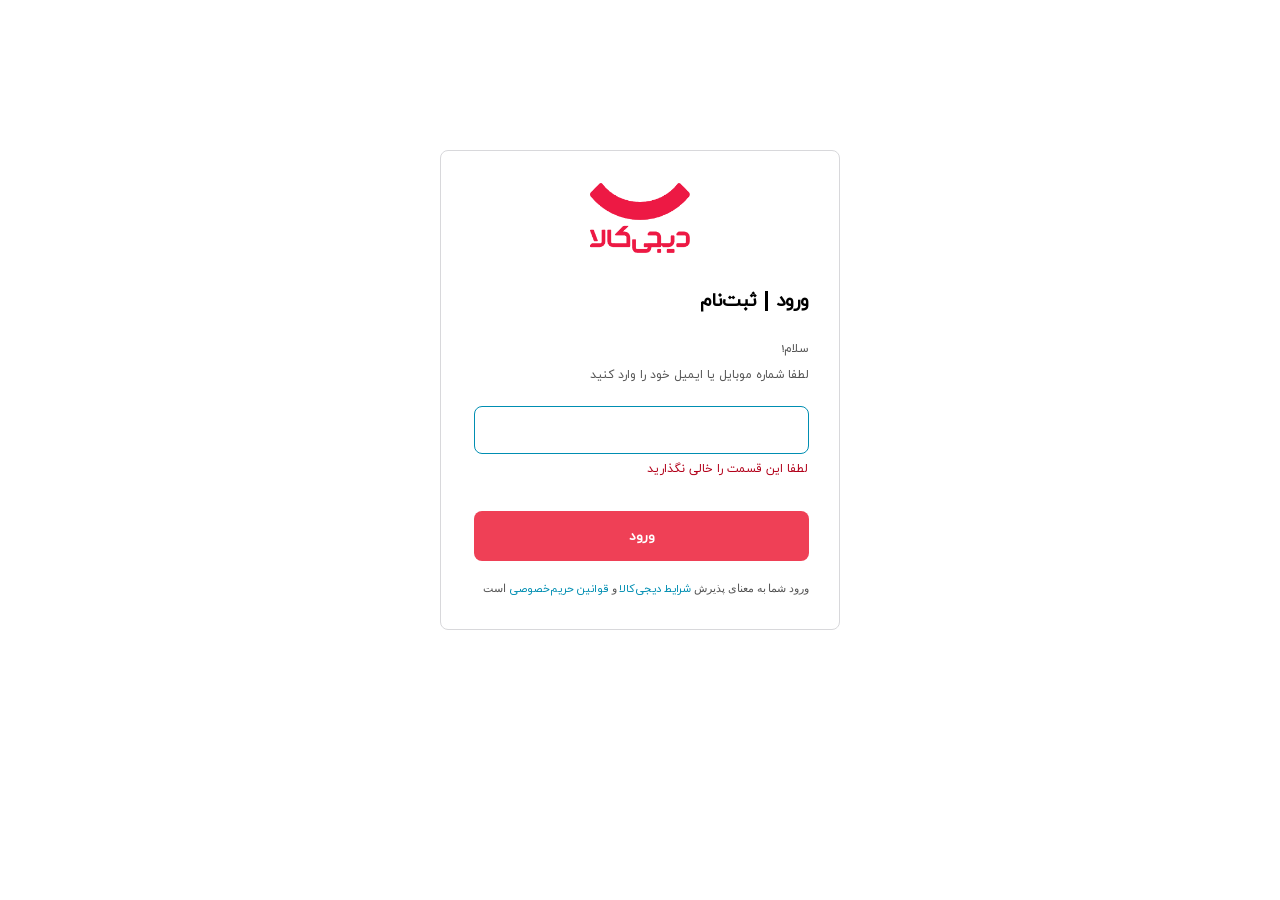
<file: login.html>
<!DOCTYPE html>
<html lang="en" dir="rtl">
  <head>
    <meta charset="UTF-8" />
    <meta name="viewport" content="width=device-width, initial-scale=1.0" />
    <link rel="stylesheet" href="./css/login.css" type="text/css" />
    <title>فروشگاه اینترنتی دیجی‌کالا</title>
    <link rel="stylesheet" href="css/login.css" type="text/css" />
  </head>

  <body>
    <div class="container">
      <div class="logo">
        <img src="./images/login/logo.png" alt="logo" />
      </div>
      <div class="title">
        ورود
        <span class="vrLine"></span>
        ثبت‌نام
      </div>
      <div class="txt">
        <p>
          سلام! <br />
          لطفا شماره موبایل یا ایمیل خود را وارد کنید
        </p>
      </div>
      <div class="inputField">
        <p class="warning">لطفا این قسمت را خالی نگذارید</p>
        <input type="text" name="text" id="text" />
      </div>
      <div class="submit">
        <input type="button" value="ورود" id="button" />
      </div>
      <span class="accept">
        ورود شما به معنای پذیرش
        <a href="#">شرایط دیجی‌کالا</a>
        و
        <a href="#">قوانین حریم‌خصوصی</a>
        است
      </span>
    </div>
  </body>
</html>
</file>
<file: css/login.css>
*{
    margin: 0;
    box-sizing: border-box;
    padding: 0;
    font-family:yekan , homa;
}
@font-face {
    font-family:yekan ;
    src: url(../Fonts/IRANYEKAN/IRANYekanWeb.eot);
    src: url(../Fonts/IRANYEKAN/IRANYekanWeb.woff2);
    src: url(../Fonts/IRANYEKAN/IRANYekanWeb.woff);
    src: url(../Fonts/IRANYEKAN/IRANYekanWeb.ttf);
}
@font-face {
    font-family: homa;
    src: url(../Fonts/Homa/BHoma.eot);
    src: url(../Fonts/Homa/BHoma.ttf);
    src: url(../Fonts/Homa/BHoma.woff);
    src: url(../Fonts/Homa/BHoma.woff2);
}

.container {
  display: flex;
  position: relative;
  width: 400px;
  height: 480px;
  border: 1px solid #d8d8db;
  border-radius: 8px;
  margin: 150px auto;
  justify-content: center;
  padding: 32px;

  .logo {
    display: flex;
    width: 100px;
    height: 70px;
    object-fit: contain;

    img {
      width: 100%;
      height: 100%;
      fill: white;
    }
  }

  .title {
    display: flex;
    width: 300px;
    height: 50px;
    align-items: center;
    justify-content: start;
    gap: 8px;
    position: absolute;
    right: 30px;
    top: 125px;
    font-weight: bold;
    font-size: 19px;

    .vrLine {
      width: 3px;
      height: 20px;
      background-color: black;
    }
  }

  .txt {
    width: fit-content;
    height: fit-content;
    position: absolute;
    top: 185px;
    right: 30px;

    p {
      width: 100%;
      height: 100%;

      font-size: 12px;
      color: #2b2b2bcc;
      line-height: 26px;
    }
  }

  .inputField {
    .warning {
      display: unset;
      width: 100%;
      height: 10px;
      position: absolute;
      top: 310px;
      right: 31px;
      font-size: 12px;
      color: #b2001a;
    }

    #text {
      width: 335px;
      height: 48px;
      border: 1px solid #008eb2;
      border-radius: 8px;
      position: absolute;
      top: 255px;
      right: 30px;
      display: flex;
      align-items: center;
      padding: 16px;
      font-size: 15px;

      &:focus {
        outline: none;
        border: 1px solid #b2001a;
      }
    }
  }

  .submit {
    width: 335px;
    height: 50px;
    background-color: #ef4056;
    color: white;
    border-radius: 8px;
    position: absolute;
    top: 360px;
    right: 30px;
    display: flex;
    justify-content: center;
    align-items: center;

    #button {
      width: 100%;
      height: 100%;
      background-color: transparent;
      border: none;
      color: white;
      font-weight: 600;
    }
  }

  .accept {
    position: absolute;
    top: 430px;
    right: 30px;
    color: #2b2b2bcc;
    font-size: 11px;
    font-family: iranyekan;

    a {
      text-decoration: none;
      color: #008eb2;
    }
  }
}
</file>
